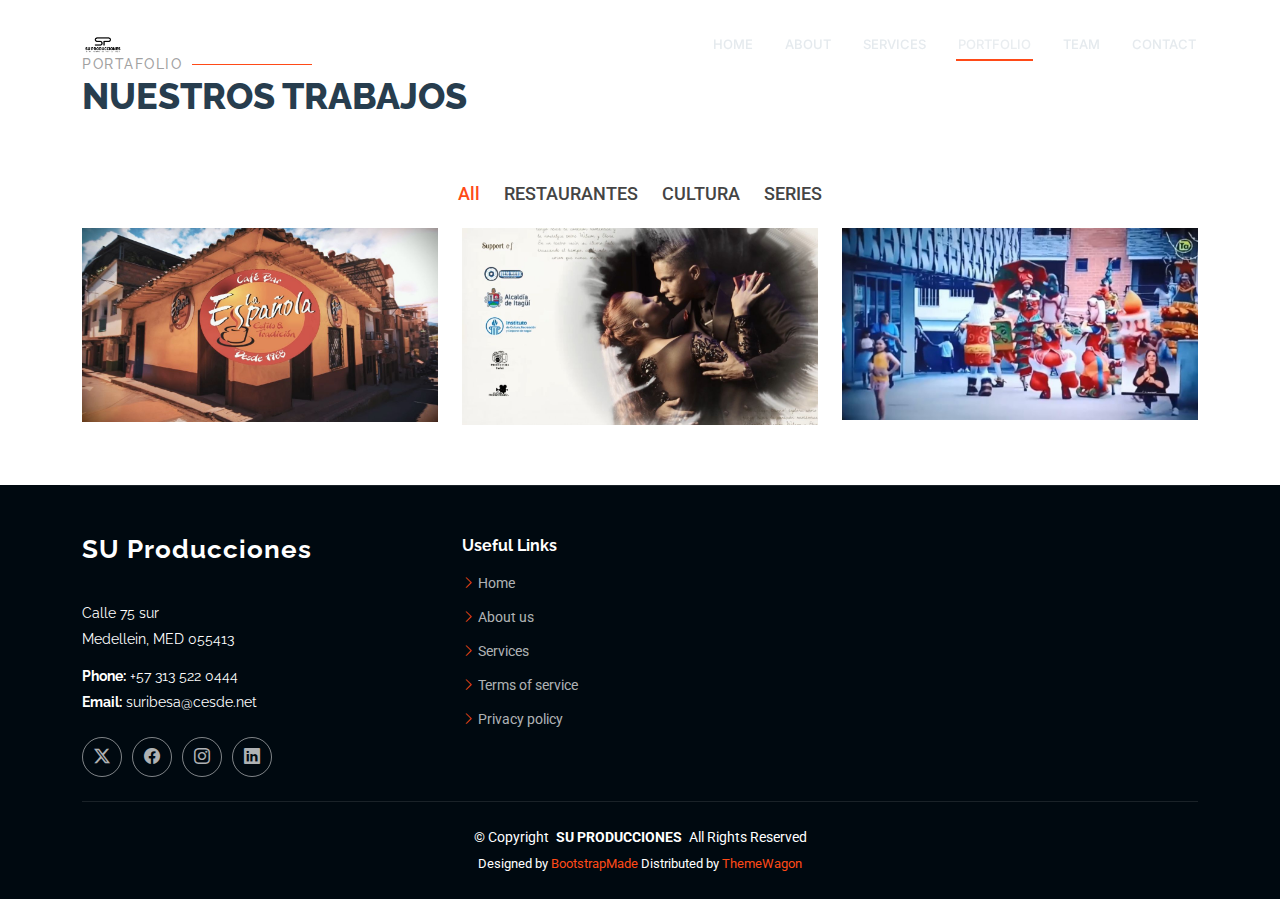
<file: service-details.html>
<!DOCTYPE html>
<html lang="en">

<head>
    <meta charset="utf-8">
    <meta content="width=device-width, initial-scale=1.0" name="viewport">
    <title>Su producciones</title>
    <meta name="description" content="">
    <meta name="keywords" content="">

    <!-- Favicons -->
    <link href="assets/img/DeWatermark.ai_1742512863421 (1).png" rel="icon">
    <link href="assets/img/apple-touch-icon.png" rel="apple-touch-icon">

    <!-- Fonts -->
    <link href="https://fonts.googleapis.com" rel="preconnect">
    <link href="https://fonts.gstatic.com" rel="preconnect" crossorigin>
    <link
        href="https://fonts.googleapis.com/css2?family=Roboto:ital,wght@0,100;0,300;0,400;0,500;0,700;0,900;1,100;1,300;1,400;1,500;1,700;1,900&family=Raleway:ital,wght@0,100;0,200;0,300;0,400;0,500;0,600;0,700;0,800;0,900;1,100;1,200;1,300;1,400;1,500;1,600;1,700;1,800;1,900&family=Inter:wght@100;200;300;400;500;600;700;800;900&display=swap"
        rel="stylesheet">

    <!-- Vendor CSS Files -->
    <link href="assets/vendor/bootstrap/css/bootstrap.min.css" rel="stylesheet">
    <link href="assets/vendor/bootstrap-icons/bootstrap-icons.css" rel="stylesheet">
    <link href="assets/vendor/aos/aos.css" rel="stylesheet">
    <link href="assets/vendor/glightbox/css/glightbox.min.css" rel="stylesheet">
    <link href="assets/vendor/swiper/swiper-bundle.min.css" rel="stylesheet">

    <!-- Main CSS File -->
    <link href="assets/css/main.css" rel="stylesheet">

    <!-- =======================================================
  * Template Name: Dewi
  * Template URL: https://bootstrapmade.com/dewi-free-multi-purpose-html-template/
  * Updated: Aug 07 2024 with Bootstrap v5.3.3
  * Author: BootstrapMade.com
  * License: https://bootstrapmade.com/license/
  ======================================================== -->
</head>

<body class="index-page">

    <header id="header" class="header d-flex align-items-center fixed-top">
        <div class="container-fluid container-xl position-relative d-flex align-items-center">

            <a href="index.html" class="logo d-flex align-items-center me-auto">
                <!-- Uncomment the line below if you also wish to use an image logo -->
                <img src="assets/img/DeWatermark.ai_1742512863421 (1).png" alt="">
                <h1 class="sitename">Su Producciones</h1>
            </a>

            <nav id="navmenu" class="navmenu">
                <ul>
                    <li><a href="#hero" class="active">Home</a></li>
                    <li><a href="#about">About</a></li>
                    <li><a href="#services">Services</a></li>
                    <li><a href="#portfolio">Portfolio</a></li>
                    <li><a href="#team">Team</a></li>
                    <li><a href="#contact">Contact</a></li>
                </ul>
                <i class="mobile-nav-toggle d-xl-none bi bi-list"></i>
            </nav>



        </div>
    </header>

    <main class="main">

        <!-- Portfolio Section -->
        <section id="portfolio" class="portfolio section">

            <!-- Section Title -->
            <div class="container section-title" data-aos="fade-up">
                <h2>Portafolio</h2>
                <p>NUESTROS TRABAJOS</p>
            </div><!-- End Section Title -->

            <div class="container">

                <div class="isotope-layout" data-default-filter="*" data-layout="masonry" data-sort="original-order">

                    <ul class="portfolio-filters isotope-filters" data-aos="fade-up" data-aos-delay="100">
                        <li data-filter="*" class="filter-active">All</li>
                        <li data-filter=".filter-app">RESTAURANTES</li>
                        <li data-filter=".filter-product">CULTURA</li>
                        <li data-filter=".filter-branding">SERIES</li>
                    </ul><!-- End Portfolio Filters -->

                    <div class="row gy-4 isotope-container" data-aos="fade-up" data-aos-delay="200">

                        <div class="col-lg-4 col-md-6 portfolio-item isotope-item filter-app">
                            <div class="portfolio-content h-100">
                                <img src="assets/img/espanola.jpeg" class="img-fluid" alt="">
                                <div class="portfolio-info">
                                    <h4>App 1</h4>
                                    <p>SPOT PUBLICITARIO LA ESPANOLA</p>
                                    <a href="assets/img/espanola.jpeg" title="App 1"
                                        data-gallery="portfolio-gallery-app" class="glightbox preview-link"><i
                                            class="bi bi-zoom-in"></i></a>
                                    <a href="portfolio-details.html" title="More Details" class="details-link"><i
                                            class="bi bi-link-45deg"></i></a>
                                </div>
                            </div>
                        </div><!-- End Portfolio Item -->

                        <div class="col-lg-4 col-md-6 portfolio-item isotope-item filter-product">
                            <div class="portfolio-content h-100">
                                <img src="assets/img/imagen 2.jpeg" class="img-fluid" alt="">
                                <div class="portfolio-info">
                                    <h4>Product 1</h4>
                                    <p>FILMINUTO EL ULTIMO TANGO</p>
                                    <a href="assets/img/imagen 2.jpeg" title="Product 1"
                                        data-gallery="portfolio-gallery-product" class="glightbox preview-link"><i
                                            class="bi bi-zoom-in"></i></a>
                                    <a href="portfolio-details.html" title="More Details" class="details-link"><i
                                            class="bi bi-link-45deg"></i></a>
                                </div>
                            </div>
                        </div><!-- End Portfolio Item -->

                        <div class="col-lg-4 col-md-6 portfolio-item isotope-item filter-branding">
                            <div class="portfolio-content h-100">
                                <img src="assets/img/imagen 3.jpeg" class="img-fluid" alt="">
                                <div class="portfolio-info">
                                    <h4>Branding 1</h4>
                                    <p>
                                        SERIE WEB DE 5 CAPITULOS</p>
                                    <a href="assets/img/imagen 3.jpeg" title="Branding 1"
                                        data-gallery="portfolio-gallery-branding" class="glightbox preview-link"><i
                                            class="bi bi-zoom-in"></i></a>
                                    <a href="portfolio-details.html" title="More Details" class="details-link"><i
                                            class="bi bi-link-45deg"></i></a>
                                </div>
                            </div>
                        </div><!-- End Portfolio Item -->



                    </div><!-- End Portfolio Container -->

                </div>

            </div>

        </section><!-- /Portfolio Section -->

    </main>

    <footer id="footer" class="footer dark-background">

        <div class="container footer-top">
            <div class="row gy-4">
                <div class="col-lg-4 col-md-6 footer-about">
                    <a href="index.html" class="logo d-flex align-items-center">
                        <span class="sitename">SU Producciones</span>
                    </a>
                    <div class="footer-contact pt-3">
                        <p>Calle 75 sur</p>
                        <p>Medellein, MED 055413</p>
                        <p class="mt-3"><strong>Phone:</strong> <span>+57 313 522 0444</span></p>
                        <p><strong>Email:</strong> <span>suribesa@cesde.net</span></p>
                    </div>
                    <div class="social-links d-flex mt-4">
                        <a href=""><i class="bi bi-twitter-x"></i></a>
                        <a href=""><i class="bi bi-facebook"></i></a>
                        <a href=""><i class="bi bi-instagram"></i></a>
                        <a href=""><i class="bi bi-linkedin"></i></a>
                    </div>
                </div>

                <div class="col-lg-2 col-md-3 footer-links">
                    <h4>Useful Links</h4>
                    <ul>
                        <li><i class="bi bi-chevron-right"></i> <a href="#">Home</a></li>
                        <li><i class="bi bi-chevron-right"></i> <a href="#">About us</a></li>
                        <li><i class="bi bi-chevron-right"></i> <a href="#">Services</a></li>
                        <li><i class="bi bi-chevron-right"></i> <a href="#">Terms of service</a></li>
                        <li><i class="bi bi-chevron-right"></i> <a href="#">Privacy policy</a></li>
                    </ul>
                </div>

            </div>

            <div class="container copyright text-center mt-4">
                <p>© <span>Copyright</span> <strong class="px-1 sitename">SU PRODUCCIONES</strong> <span>All Rights
                        Reserved</span></p>
                <div class="credits">
                    <!-- All the links in the footer should remain intact. -->
                    <!-- You can delete the links only if you've purchased the pro version. -->
                    <!-- Licensing information: https://bootstrapmade.com/license/ -->
                    <!-- Purchase the pro version with working PHP/AJAX contact form: [buy-url] -->
                    Designed by <a href="https://bootstrapmade.com/">BootstrapMade</a> Distributed by <a
                        href=“https://themewagon.com>ThemeWagon
                </div>
            </div>

    </footer>

    <!-- Scroll Top -->
    <a href="#" id="scroll-top" class="scroll-top d-flex align-items-center justify-content-center"><i
            class="bi bi-arrow-up-short"></i></a>

    <!-- Preloader -->
    <div id="preloader"></div>

    <!-- Vendor JS Files -->
    <script src="assets/vendor/bootstrap/js/bootstrap.bundle.min.js"></script>
    <script src="assets/vendor/php-email-form/validate.js"></script>
    <script src="assets/vendor/aos/aos.js"></script>
    <script src="assets/vendor/glightbox/js/glightbox.min.js"></script>
    <script src="assets/vendor/purecounter/purecounter_vanilla.js"></script>
    <script src="assets/vendor/swiper/swiper-bundle.min.js"></script>
    <script src="assets/vendor/imagesloaded/imagesloaded.pkgd.min.js"></script>
    <script src="assets/vendor/isotope-layout/isotope.pkgd.min.js"></script>

    <!-- Main JS File -->
    <script src="assets/js/main.js"></script>

</body>

</html>
</file>
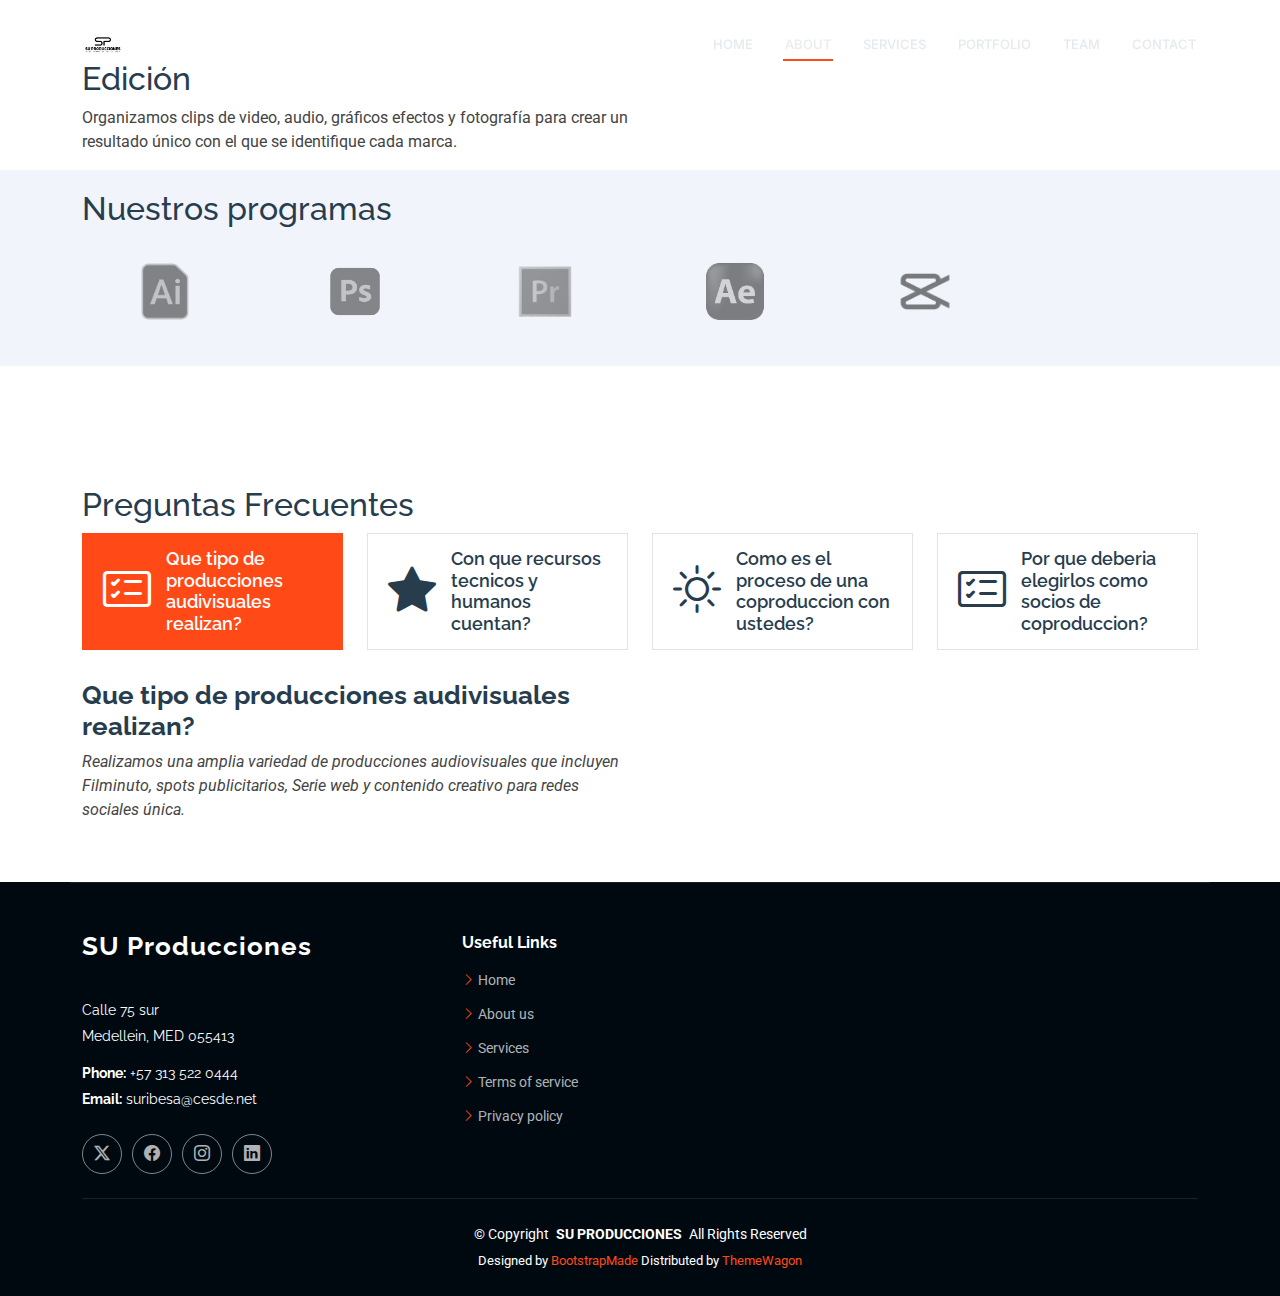
<file: service-edition.html>
<!DOCTYPE html>
<html lang="en">

<head>
    <meta charset="utf-8">
    <meta content="width=device-width, initial-scale=1.0" name="viewport">
    <title>Su producciones</title>
    <meta name="description" content="">
    <meta name="keywords" content="">

    <!-- Favicons -->
    <link href="assets/img/DeWatermark.ai_1742512863421 (1).png" rel="icon">
    <link href="assets/img/apple-touch-icon.png" rel="apple-touch-icon">

    <!-- Fonts -->
    <link href="https://fonts.googleapis.com" rel="preconnect">
    <link href="https://fonts.gstatic.com" rel="preconnect" crossorigin>
    <link
        href="https://fonts.googleapis.com/css2?family=Roboto:ital,wght@0,100;0,300;0,400;0,500;0,700;0,900;1,100;1,300;1,400;1,500;1,700;1,900&family=Raleway:ital,wght@0,100;0,200;0,300;0,400;0,500;0,600;0,700;0,800;0,900;1,100;1,200;1,300;1,400;1,500;1,600;1,700;1,800;1,900&family=Inter:wght@100;200;300;400;500;600;700;800;900&display=swap"
        rel="stylesheet">

    <!-- Vendor CSS Files -->
    <link href="assets/vendor/bootstrap/css/bootstrap.min.css" rel="stylesheet">
    <link href="assets/vendor/bootstrap-icons/bootstrap-icons.css" rel="stylesheet">
    <link href="assets/vendor/aos/aos.css" rel="stylesheet">
    <link href="assets/vendor/glightbox/css/glightbox.min.css" rel="stylesheet">
    <link href="assets/vendor/swiper/swiper-bundle.min.css" rel="stylesheet">

    <!-- Main CSS File -->
    <link href="assets/css/main.css" rel="stylesheet">

    <!-- =======================================================
  * Template Name: Dewi
  * Template URL: https://bootstrapmade.com/dewi-free-multi-purpose-html-template/
  * Updated: Aug 07 2024 with Bootstrap v5.3.3
  * Author: BootstrapMade.com
  * License: https://bootstrapmade.com/license/
  ======================================================== -->
</head>

<body class="index-page">

    <header id="header" class="header d-flex align-items-center fixed-top">
        <div class="container-fluid container-xl position-relative d-flex align-items-center">

            <a href="index.html" class="logo d-flex align-items-center me-auto">
                <!-- Uncomment the line below if you also wish to use an image logo -->
                <img src="assets/img/DeWatermark.ai_1742512863421 (1).png" alt="">
                <h1 class="sitename">Su Producciones</h1>
            </a>

            <nav id="navmenu" class="navmenu">
                <ul>
                    <li><a href="#hero" class="active">Home</a></li>
                    <li><a href="#about">About</a></li>
                    <li><a href="#services">Services</a></li>
                    <li><a href="#portfolio">Portfolio</a></li>
                    <li><a href="#team">Team</a></li>
                    <li><a href="#contact">Contact</a></li>
                </ul>
                <i class="mobile-nav-toggle d-xl-none bi bi-list"></i>
            </nav>



        </div>
    </header>

    <main class="main">
        </section><!-- /About Section -->
        <!-- About Section -->
        <section id="about" class="about section">

            <div class="container">

                <div class="row gy-4">
                    <div class="col-lg-6" data-aos="fade-up" data-aos-delay="100">
                        <h2>Edición</h2>
                        <p>Organizamos clips de video, audio, gráficos efectos y fotografía para crear un resultado
                            único con el que se identifique cada marca.</p>
                        <p>
                        </p>
                    </div>


                </div>

            </div>
            <!-- Clients Section -->
            <section id="clients" class="clients section light-background">

                <div class="container" data-aos="fade-up">
                    <h2>Nuestros programas</h2>

                    <div class="row gy-4">

                        <div class="col-xl-2 col-md-10 col-6 client-logo">
                            <img src="assets/img/programas/Adobe Express - file.png" class="img-fluid" alt="">
                        </div><!-- End Client Item -->

                        <div class="col-xl-2 col-md-10 col-6 client-logo">
                            <img src="assets/img/programas/photoshop.png" class="img-fluid" alt="">
                        </div><!-- End Client Item -->
                        <div class="col-xl-2 col-md-10 col-6 client-logo">
                            <img src="assets/img/programas/Premiere.png" class="img-fluid" alt="">
                        </div><!-- End Client Item -->
                        <div class="col-xl-2 col-md-10 col-6 client-logo">
                            <img src="assets/img/programas/after.png" class="img-fluid" alt="">
                        </div><!-- End Client Item -->
                        <div class="col-xl-2 col-md-10 col-6 client-logo">
                            <img src="assets/img/programas/capcut.png" class="img-fluid" alt="">
                        </div><!-- End Client Item -->


                    </div>

                </div>

            </section><!-- /Clients Section -->

        </section><!-- /About Section -->

        <!-- Features Section -->
        <section id="features" class="features section">

            <div class="container">
                <h2>Preguntas Frecuentes</h2>

                <ul class="nav nav-tabs row  d-flex" data-aos="fade-up" data-aos-delay="100">
                    <li class="nav-item col-3">
                        <a class="nav-link active show" data-bs-toggle="tab" data-bs-target="#features-tab-1">
                            <i class="bi bi-card-checklist"></i>
                            <h4 class="d-none d-lg-block">Que tipo de producciones audivisuales realizan?</h4>
                        </a>
                    </li>
                    <li class="nav-item col-3">
                        <a class="nav-link" data-bs-toggle="tab" data-bs-target="#features-tab-2">
                            <i class="bi bi-star-fill"></i>
                            <h4 class="d-none d-lg-block">Con que recursos tecnicos y humanos cuentan?</h4>
                        </a>
                    </li>
                    <li class="nav-item col-3">
                        <a class="nav-link" data-bs-toggle="tab" data-bs-target="#features-tab-3">
                            <i class="bi bi-brightness-high"></i>
                            <h4 class="d-none d-lg-block">Como es el proceso de una coproduccion con ustedes?</h4>
                        </a>
                    </li>
                    <li class="nav-item col-3">
                        <a class="nav-link" data-bs-toggle="tab" data-bs-target="#features-tab-4">
                            <i class="bi bi-card-checklist"></i>
                            <h4 class="d-none d-lg-block">Por que deberia elegirlos como socios de coproduccion?
                            </h4>
                        </a>
                    </li>

                </ul><!-- End Tab Nav -->

                <div class="tab-content" data-aos="fade-up" data-aos-delay="200">

                    <div class="tab-pane fade active show" id="features-tab-1">
                        <div class="row">
                            <div class="col-lg-6 order-2 order-lg-1 mt-3 mt-lg-0">
                                <h3>Que tipo de producciones audivisuales realizan?</h3>
                                <p class="fst-italic">
                                    Realizamos una amplia variedad de producciones audiovisuales que incluyen Filminuto,
                                    spots publicitarios, Serie web
                                    y contenido creativo para redes sociales única.
                                </p>

                            </div>
                        </div>
                    </div><!-- End Tab Content Item -->

                    <div class="tab-pane fade" id="features-tab-2">
                        <div class="row">
                            <div class="col-lg-6 order-2 order-lg-1 mt-3 mt-lg-0">
                                <h3>Con que recursos tecnicos y humanos cuentan?</h3>

                                <p class="fst-italic">
                                    Cuentamos con nuestras habilidades como productores audiovisual y el manejo de
                                    herramientas
                                    profesionales de grabación, edición y diseño. Trabajamos con cámara propia, equipo
                                    de
                                    iluminación básica y programas como Adobe Premiere Pro y
                                    After Effects, lo que nos permite desarrollar proyectos completos de forma autónoma
                                    y
                                    con alta calidad.
                                </p>

                            </div>

                        </div>
                    </div><!-- End Tab Content Item -->

                    <div class="tab-pane fade" id="features-tab-3">
                        <div class="row">
                            <div class="col-lg-6 order-2 order-lg-1 mt-3 mt-lg-0">
                                <h3>
                                    Como es el proceso de una coproduccion con ustedes?</h3>
                                <p>
                                    El proceso de una coproducción con nosotros inicia con una reunión para definir los
                                    objetivos, el concepto creativo y el alcance del proyecto. Luego, se establece un
                                    plan de trabajo conjunto, donde se delimitan las responsabilidades de cada parte.
                                    Durante la producción, mantengo una comunicación constante para asegurar que todo
                                    avance según lo acordado. Finalmente, en la etapa de postproducción, revisamos el
                                    material juntos para realizar ajustes y entregar un producto final que refleje
                                    fielmente la visión compartida.
                                </p>

                            </div>

                        </div>
                    </div><!-- End Tab Content Item -->

                    <div class="tab-pane fade" id="features-tab-4">
                        <div class="row">
                            <div class="col-lg-6 order-2 order-lg-1 mt-3 mt-lg-0">
                                <h3>Por que deberia elegirlos como socios de coproduccion?</h3>

                                <p class="fst-italic">
                                    Elegirnos como socios de coproducción significa contar con un equipo comprometido,
                                    creativo y flexible, que se adapta a las necesidades de cada proyecto. Nos enfocamos
                                    en una comunicación clara, una ejecución cuidada y una visión compartida que
                                    garantice resultados de calidad. Nos apasiona lo que hacemos y trabajamos para que
                                    cada producción sea una experiencia colaborativa, profesional y enriquecedora para
                                    ambas partes.
                                </p>

                            </div>

                        </div>
                    </div><!-- End Tab Content Item -->



                </div>

            </div>

        </section><!-- /Features Section -->


    </main>

    <footer id="footer" class="footer dark-background">

        <div class="container footer-top">
            <div class="row gy-4">
                <div class="col-lg-4 col-md-6 footer-about">
                    <a href="index.html" class="logo d-flex align-items-center">
                        <span class="sitename">SU Producciones</span>
                    </a>
                    <div class="footer-contact pt-3">
                        <p>Calle 75 sur</p>
                        <p>Medellein, MED 055413</p>
                        <p class="mt-3"><strong>Phone:</strong> <span>+57 313 522 0444</span></p>
                        <p><strong>Email:</strong> <span>suribesa@cesde.net</span></p>
                    </div>
                    <div class="social-links d-flex mt-4">
                        <a href=""><i class="bi bi-twitter-x"></i></a>
                        <a href=""><i class="bi bi-facebook"></i></a>
                        <a href=""><i class="bi bi-instagram"></i></a>
                        <a href=""><i class="bi bi-linkedin"></i></a>
                    </div>
                </div>

                <div class="col-lg-2 col-md-3 footer-links">
                    <h4>Useful Links</h4>
                    <ul>
                        <li><i class="bi bi-chevron-right"></i> <a href="#">Home</a></li>
                        <li><i class="bi bi-chevron-right"></i> <a href="#">About us</a></li>
                        <li><i class="bi bi-chevron-right"></i> <a href="#">Services</a></li>
                        <li><i class="bi bi-chevron-right"></i> <a href="#">Terms of service</a></li>
                        <li><i class="bi bi-chevron-right"></i> <a href="#">Privacy policy</a></li>
                    </ul>
                </div>

            </div>

            <div class="container copyright text-center mt-4">
                <p>© <span>Copyright</span> <strong class="px-1 sitename">SU PRODUCCIONES</strong> <span>All Rights
                        Reserved</span></p>
                <div class="credits">
                    <!-- All the links in the footer should remain intact. -->
                    <!-- You can delete the links only if you've purchased the pro version. -->
                    <!-- Licensing information: https://bootstrapmade.com/license/ -->
                    <!-- Purchase the pro version with working PHP/AJAX contact form: [buy-url] -->
                    Designed by <a href="https://bootstrapmade.com/">BootstrapMade</a> Distributed by <a
                        href=“https://themewagon.com>ThemeWagon
                </div>
            </div>

    </footer>

    <!-- Scroll Top -->
    <a href="#" id="scroll-top" class="scroll-top d-flex align-items-center justify-content-center"><i
            class="bi bi-arrow-up-short"></i></a>

    <!-- Preloader -->
    <div id="preloader"></div>

    <!-- Vendor JS Files -->
    <script src="assets/vendor/bootstrap/js/bootstrap.bundle.min.js"></script>
    <script src="assets/vendor/php-email-form/validate.js"></script>
    <script src="assets/vendor/aos/aos.js"></script>
    <script src="assets/vendor/glightbox/js/glightbox.min.js"></script>
    <script src="assets/vendor/purecounter/purecounter_vanilla.js"></script>
    <script src="assets/vendor/swiper/swiper-bundle.min.js"></script>
    <script src="assets/vendor/imagesloaded/imagesloaded.pkgd.min.js"></script>
    <script src="assets/vendor/isotope-layout/isotope.pkgd.min.js"></script>

    <!-- Main JS File -->
    <script src="assets/js/main.js"></script>

</body>

</html>
</file>
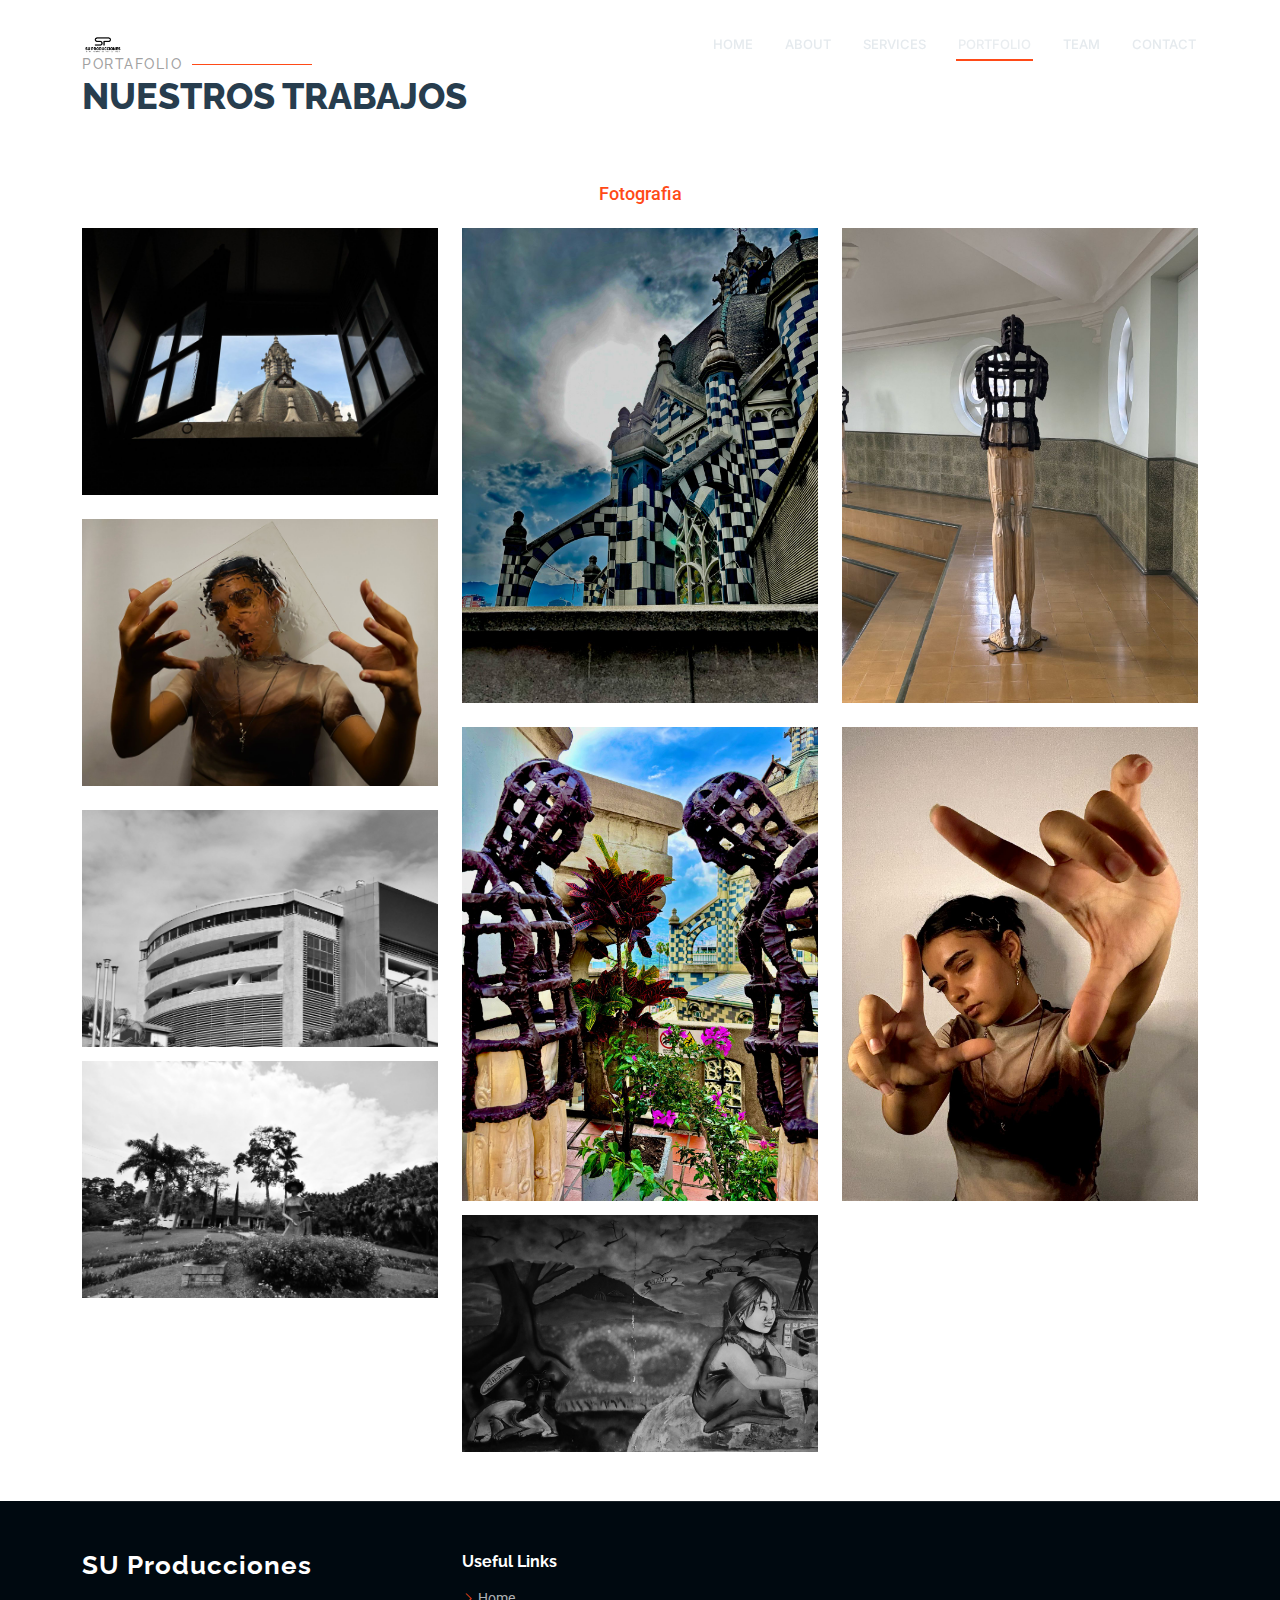
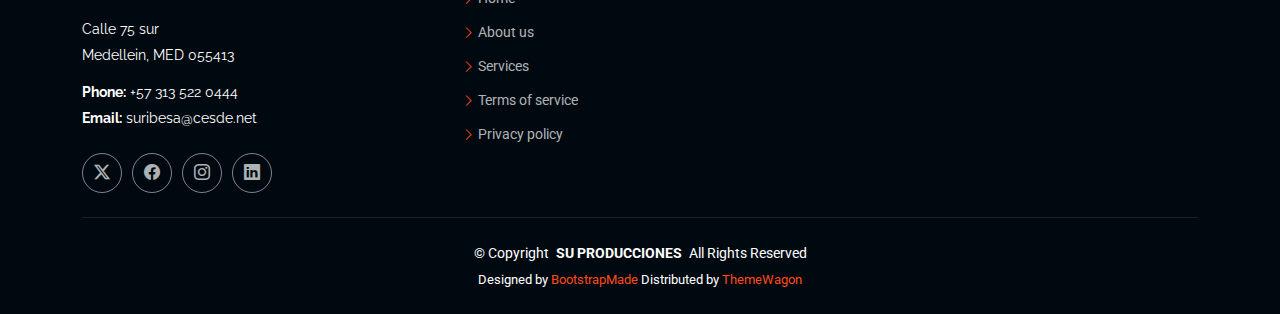
<file: service-photografic.html>
<!DOCTYPE html>
<html lang="en">

<head>
    <meta charset="utf-8">
    <meta content="width=device-width, initial-scale=1.0" name="viewport">
    <title>Su producciones</title>
    <meta name="description" content="">
    <meta name="keywords" content="">

    <!-- Favicons -->
    <link href="assets/img/DeWatermark.ai_1742512863421 (1).png" rel="icon">
    <link href="assets/img/apple-touch-icon.png" rel="apple-touch-icon">

    <!-- Fonts -->
    <link href="https://fonts.googleapis.com" rel="preconnect">
    <link href="https://fonts.gstatic.com" rel="preconnect" crossorigin>
    <link
        href="https://fonts.googleapis.com/css2?family=Roboto:ital,wght@0,100;0,300;0,400;0,500;0,700;0,900;1,100;1,300;1,400;1,500;1,700;1,900&family=Raleway:ital,wght@0,100;0,200;0,300;0,400;0,500;0,600;0,700;0,800;0,900;1,100;1,200;1,300;1,400;1,500;1,600;1,700;1,800;1,900&family=Inter:wght@100;200;300;400;500;600;700;800;900&display=swap"
        rel="stylesheet">

    <!-- Vendor CSS Files -->
    <link href="assets/vendor/bootstrap/css/bootstrap.min.css" rel="stylesheet">
    <link href="assets/vendor/bootstrap-icons/bootstrap-icons.css" rel="stylesheet">
    <link href="assets/vendor/aos/aos.css" rel="stylesheet">
    <link href="assets/vendor/glightbox/css/glightbox.min.css" rel="stylesheet">
    <link href="assets/vendor/swiper/swiper-bundle.min.css" rel="stylesheet">

    <!-- Main CSS File -->
    <link href="assets/css/main.css" rel="stylesheet">

    <!-- =======================================================
  * Template Name: Dewi
  * Template URL: https://bootstrapmade.com/dewi-free-multi-purpose-html-template/
  * Updated: Aug 07 2024 with Bootstrap v5.3.3
  * Author: BootstrapMade.com
  * License: https://bootstrapmade.com/license/
  ======================================================== -->
</head>

<body class="index-page">

    <header id="header" class="header d-flex align-items-center fixed-top">
        <div class="container-fluid container-xl position-relative d-flex align-items-center">

            <a href="index.html" class="logo d-flex align-items-center me-auto">
                <!-- Uncomment the line below if you also wish to use an image logo -->
                <img src="assets/img/DeWatermark.ai_1742512863421 (1).png" alt="">
                <h1 class="sitename">Su Producciones</h1>
            </a>

            <nav id="navmenu" class="navmenu">
                <ul>
                    <li><a href="#hero" class="active">Home</a></li>
                    <li><a href="#about">About</a></li>
                    <li><a href="#services">Services</a></li>
                    <li><a href="#portfolio">Portfolio</a></li>
                    <li><a href="#team">Team</a></li>
                    <li><a href="#contact">Contact</a></li>
                </ul>
                <i class="mobile-nav-toggle d-xl-none bi bi-list"></i>
            </nav>



        </div>
    </header>

    <main class="main">

        <!-- Portfolio Section -->
        <section id="portfolio" class="portfolio section">

            <!-- Section Title -->
            <div class="container section-title" data-aos="fade-up">
                <h2>Portafolio</h2>
                <p>NUESTROS TRABAJOS</p>
            </div><!-- End Section Title -->

            <div class="container">

                <div class="isotope-layout" data-default-filter="*" data-layout="masonry" data-sort="original-order">

                    <ul class="portfolio-filters isotope-filters" data-aos="fade-up" data-aos-delay="100">
                        <li data-filter="*" class="filter-active">Fotografia</li>
                    </ul><!-- End Portfolio Filters -->

                    <div class="row gy-4 isotope-container" data-aos="fade-up" data-aos-delay="200">

                        <div class="col-lg-4 col-md-6 portfolio-item isotope-item filter-app">
                            <div class="portfolio-content h-100">
                                <img src="assets/img/fotografia/1.jpeg" class="img-fluid" alt="">
                                <div class="portfolio-info">
                                    <h4>fotografia</h4>
                                    <p>Fotografia - El Palacio Nacional de Medellín</p>
                                    <a href="assets/img/fotografia/1.jpeg"
                                        title="Fotografia - El Palacio Nacional de Medellín"
                                        data-gallery="portfolio-gallery-app" class="glightbox preview-link"><i
                                            class="bi bi-zoom-in"></i></a>

                                </div>
                            </div>
                        </div><!-- End Portfolio Item -->

                        <div class="col-lg-4 col-md-6 portfolio-item isotope-item filter-product">
                            <div class="portfolio-content h-100">
                                <img src="assets/img/fotografia/2.jpeg" class="img-fluid" alt="">
                                <div class="portfolio-info">
                                    <h4>fotografia</h4>
                                    <p>Fotografia - El Palacio Nacional de Medellín</p>
                                    <a href="assets/img/fotografia/2.jpeg"
                                        title="Fotografia - El Palacio Nacional de Medellín"
                                        data-gallery="portfolio-gallery-product" class="glightbox preview-link"><i
                                            class="bi bi-zoom-in"></i></a>

                                </div>
                            </div>
                        </div><!-- End Portfolio Item -->

                        <div class="col-lg-4 col-md-6 portfolio-item isotope-item filter-branding">
                            <div class="portfolio-content h-100">
                                <img src="assets/img/fotografia/3.jpeg" class="img-fluid" alt="">
                                <div class="portfolio-info">
                                    <h4>fotografia</h4>
                                    <p>Fotografia - Escultura El Palacio Nacional de Medellín</p>
                                    <a href="assets/img/fotografia/3.jpeg"
                                        title="Fotografia - Escultura El Palacio Nacional de Medellín"
                                        data-gallery="portfolio-gallery-branding" class="glightbox preview-link"><i
                                            class="bi bi-zoom-in"></i></a>

                                </div>
                            </div>
                        </div><!-- End Portfolio Item -->
                        <div class="row gy-4 isotope-container" data-aos="fade-up" data-aos-delay="200">

                            <div class="col-lg-4 col-md-6 portfolio-item isotope-item filter-app">
                                <div class="portfolio-content h-100">
                                    <img src="assets/img/fotografia/4.jpeg" class="img-fluid" alt="">
                                    <div class="portfolio-info">
                                        <h4>fotografia</h4>
                                        <p>Fotografia - retrato artistico</p>
                                        <a href="assets/img/fotografia/4.jpeg" title="Fotografia - retrato artistico"
                                            data-gallery="portfolio-gallery-app" class="glightbox preview-link"><i
                                                class="bi bi-zoom-in"></i></a>

                                    </div>
                                </div>
                            </div><!-- End Portfolio Item -->


                            <div class="row gy-4 isotope-container" data-aos="fade-up" data-aos-delay="200">

                                <div class="col-lg-4 col-md-6 portfolio-item isotope-item filter-app">
                                    <div class="portfolio-content h-100">
                                        <img src="assets/img/fotografia/7.jpeg" class="img-fluid" alt="">
                                        <div class="portfolio-info">
                                            <h4>fotografia</h4>
                                            <p>Fotografia - Esculturas El Palacio Nacional de Medellín</p>
                                            <a href="assets/img/fotografia/7.jpeg"
                                                title="Fotografia - Esculturas El Palacio Nacional de Medellín"
                                                data-gallery="portfolio-gallery-app" class="glightbox preview-link"><i
                                                    class="bi bi-zoom-in"></i></a>

                                        </div>
                                    </div>
                                </div><!-- End Portfolio Item -->

                                <div class="col-lg-4 col-md-6 portfolio-item isotope-item filter-product">
                                    <div class="portfolio-content h-100">
                                        <img src="assets/img/fotografia/8.jpeg" class="img-fluid" alt="">
                                        <div class="portfolio-info">
                                            <h4>fotografia</h4>
                                            <p>Fotografia - tipo retrato</p>
                                            <a href="assets/img/fotografia/8.jpeg" title="Fotografia - tipo retrato"
                                                data-gallery="portfolio-gallery-product"
                                                class="glightbox preview-link"><i class="bi bi-zoom-in"></i></a>

                                        </div>
                                    </div>
                                </div><!-- End Portfolio Item -->

                                <div class="row gy-4 isotope-container" data-aos="fade-up" data-aos-delay="200">

                                    <div class="col-lg-4 col-md-6 portfolio-item isotope-item filter-app">
                                        <div class="portfolio-content h-100">
                                            <img src="assets/img/fotografia/10.jpeg" class="img-fluid" alt="">
                                            <div class="portfolio-info">
                                                <h4>fotografia</h4>
                                                <p>Fotografia - Edificio del siglo XXI Mayorista</p>
                                                <a href="assets/img/fotografia/10.jpeg"
                                                    title="Fotografia - Edificio del siglo XXI Mayorista"
                                                    data-gallery="portfolio-gallery-app"
                                                    class="glightbox preview-link"><i class="bi bi-zoom-in"></i></a>

                                            </div>
                                        </div>
                                    </div><!-- End Portfolio Item -->

                                    <div class="col-lg-4 col-md-6 portfolio-item isotope-item filter-product">
                                        <div class="portfolio-content h-100">
                                            <img src="assets/img/fotografia/11.jpeg" class="img-fluid" alt="">
                                            <div class="portfolio-info">
                                                <h4>fotografia</h4>
                                                <p>Fotografia - Escultura Casa Colonial Diego Echavarria Casa Museo
                                                    Ditaires</p>
                                                <a href="assets/img/fotografia/11.jpeg"
                                                    title="Fotografia - Escultura Casa Colonial Diego Echavarria Casa Museo Ditaires"
                                                    data-gallery="portfolio-gallery-product"
                                                    class="glightbox preview-link"><i class="bi bi-zoom-in"></i></a>

                                            </div>
                                        </div>
                                    </div><!-- End Portfolio Item -->

                                    <div class="col-lg-4 col-md-6 portfolio-item isotope-item filter-branding">
                                        <div class="portfolio-content h-100">
                                            <img src="assets/img/fotografia/12.jpeg" class="img-fluid" alt="">
                                            <div class="portfolio-info">
                                                <h4>fotografia</h4>
                                                <p>
                                                    Fotografia - Graffitti Casa De La Justicia Santa Maria</p>
                                                <a href="assets/img/fotografia/12.jpeg"
                                                    title="Fotografia - Graffitti Casa De La Justicia Santa Maria"
                                                    data-gallery="portfolio-gallery-branding"
                                                    class="glightbox preview-link"><i class="bi bi-zoom-in"></i></a>

                                            </div>
                                        </div>
                                    </div><!-- End Portfolio Item -->


                                </div><!-- End Portfolio Container -->

                            </div>

                        </div>

        </section><!-- /Portfolio Section -->

    </main>

    <footer id="footer" class="footer dark-background">

        <div class="container footer-top">
            <div class="row gy-4">
                <div class="col-lg-4 col-md-6 footer-about">
                    <a href="index.html" class="logo d-flex align-items-center">
                        <span class="sitename">SU Producciones</span>
                    </a>
                    <div class="footer-contact pt-3">
                        <p>Calle 75 sur</p>
                        <p>Medellein, MED 055413</p>
                        <p class="mt-3"><strong>Phone:</strong> <span>+57 313 522 0444</span></p>
                        <p><strong>Email:</strong> <span>suribesa@cesde.net</span></p>
                    </div>
                    <div class="social-links d-flex mt-4">
                        <a href=""><i class="bi bi-twitter-x"></i></a>
                        <a href=""><i class="bi bi-facebook"></i></a>
                        <a href=""><i class="bi bi-instagram"></i></a>
                        <a href=""><i class="bi bi-linkedin"></i></a>
                    </div>
                </div>

                <div class="col-lg-2 col-md-3 footer-links">
                    <h4>Useful Links</h4>
                    <ul>
                        <li><i class="bi bi-chevron-right"></i> <a href="#">Home</a></li>
                        <li><i class="bi bi-chevron-right"></i> <a href="#">About us</a></li>
                        <li><i class="bi bi-chevron-right"></i> <a href="#">Services</a></li>
                        <li><i class="bi bi-chevron-right"></i> <a href="#">Terms of service</a></li>
                        <li><i class="bi bi-chevron-right"></i> <a href="#">Privacy policy</a></li>
                    </ul>
                </div>

            </div>

            <div class="container copyright text-center mt-4">
                <p>© <span>Copyright</span> <strong class="px-1 sitename">SU PRODUCCIONES</strong> <span>All Rights
                        Reserved</span></p>
                <div class="credits">
                    <!-- All the links in the footer should remain intact. -->
                    <!-- You can delete the links only if you've purchased the pro version. -->
                    <!-- Licensing information: https://bootstrapmade.com/license/ -->
                    <!-- Purchase the pro version with working PHP/AJAX contact form: [buy-url] -->
                    Designed by <a href="https://bootstrapmade.com/">BootstrapMade</a> Distributed by <a
                        href=“https://themewagon.com>ThemeWagon
                </div>
            </div>

    </footer>

    <!-- Scroll Top -->
    <a href="#" id="scroll-top" class="scroll-top d-flex align-items-center justify-content-center"><i
            class="bi bi-arrow-up-short"></i></a>

    <!-- Preloader -->
    <div id="preloader"></div>

    <!-- Vendor JS Files -->
    <script src="assets/vendor/bootstrap/js/bootstrap.bundle.min.js"></script>
    <script src="assets/vendor/php-email-form/validate.js"></script>
    <script src="assets/vendor/aos/aos.js"></script>
    <script src="assets/vendor/glightbox/js/glightbox.min.js"></script>
    <script src="assets/vendor/purecounter/purecounter_vanilla.js"></script>
    <script src="assets/vendor/swiper/swiper-bundle.min.js"></script>
    <script src="assets/vendor/imagesloaded/imagesloaded.pkgd.min.js"></script>
    <script src="assets/vendor/isotope-layout/isotope.pkgd.min.js"></script>

    <!-- Main JS File -->
    <script src="assets/js/main.js"></script>

</body>

</html>
</file>
<file: assets/css/main.css>
/**
* Template Name: Dewi
* Template URL: https://bootstrapmade.com/dewi-free-multi-purpose-html-template/
* Updated: Aug 07 2024 with Bootstrap v5.3.3
* Author: BootstrapMade.com
* License: https://bootstrapmade.com/license/
*/

/*--------------------------------------------------------------
# Font & Color Variables
# Help: https://bootstrapmade.com/color-system/
--------------------------------------------------------------*/
/* Fonts */
:root {
  --default-font: "Roboto",  system-ui, -apple-system, "Segoe UI", Roboto, "Helvetica Neue", Arial, "Noto Sans", "Liberation Sans", sans-serif, "Apple Color Emoji", "Segoe UI Emoji", "Segoe UI Symbol", "Noto Color Emoji";
  --heading-font: "Raleway",  sans-serif;
  --nav-font: "Inter",  sans-serif;
}

/* Global Colors - The following color variables are used throughout the website. Updating them here will change the color scheme of the entire website */
:root { 
  --background-color: #ffffff; /* Background color for the entire website, including individual sections */
  --default-color: #444444; /* Default color used for the majority of the text content across the entire website */
  --heading-color: #273d4e; /* Color for headings, subheadings and title throughout the website */
  --accent-color: #ff4a17; /* Accent color that represents your brand on the website. It's used for buttons, links, and other elements that need to stand out */
  --surface-color: #ffffff; /* The surface color is used as a background of boxed elements within sections, such as cards, icon boxes, or other elements that require a visual separation from the global background. */
  --contrast-color: #ffffff; /* Contrast color for text, ensuring readability against backgrounds of accent, heading, or default colors. */
}

/* Nav Menu Colors - The following color variables are used specifically for the navigation menu. They are separate from the global colors to allow for more customization options */
:root {
  --nav-color: #e5eaee;  /* The default color of the main navmenu links */
  --nav-hover-color: #ff4a17; /* Applied to main navmenu links when they are hovered over or active */
  --nav-mobile-background-color: #ffffff; /* Used as the background color for mobile navigation menu */
  --nav-dropdown-background-color: #ffffff; /* Used as the background color for dropdown items that appear when hovering over primary navigation items */
  --nav-dropdown-color: #444444; /* Used for navigation links of the dropdown items in the navigation menu. */
  --nav-dropdown-hover-color: #ff4a17; /* Similar to --nav-hover-color, this color is applied to dropdown navigation links when they are hovered over. */
}

/* Color Presets - These classes override global colors when applied to any section or element, providing reuse of the sam color scheme. */

.light-background {
  --background-color: #f1f4fa;
  --surface-color: #ffffff;
}

.dark-background {
  --background-color: #000910;
  --default-color: #ffffff;
  --heading-color: #ffffff;
  --surface-color: #28323a;
  --contrast-color: #ffffff;
}

/* Smooth scroll */
:root {
  scroll-behavior: smooth;
}

/*--------------------------------------------------------------
# General Styling & Shared Classes
--------------------------------------------------------------*/
body {
  color: var(--default-color);
  background-color: var(--background-color);
  font-family: var(--default-font);
}

a {
  color: var(--accent-color);
  text-decoration: none;
  transition: 0.3s;
}

a:hover {
  color: color-mix(in srgb, var(--accent-color), transparent 25%);
  text-decoration: none;
}

h1,
h2,
h3,
h4,
h5,
h6 {
  color: var(--heading-color);
  font-family: var(--heading-font);
}

/* PHP Email Form Messages
------------------------------*/
.php-email-form .error-message {
  display: none;
  background: #df1529;
  color: #ffffff;
  text-align: left;
  padding: 15px;
  margin-bottom: 24px;
  font-weight: 600;
}

.php-email-form .sent-message {
  display: none;
  color: #ffffff;
  background: #059652;
  text-align: center;
  padding: 15px;
  margin-bottom: 24px;
  font-weight: 600;
}

.php-email-form .loading {
  display: none;
  background: var(--surface-color);
  text-align: center;
  padding: 15px;
  margin-bottom: 24px;
}

.php-email-form .loading:before {
  content: "";
  display: inline-block;
  border-radius: 50%;
  width: 24px;
  height: 24px;
  margin: 0 10px -6px 0;
  border: 3px solid var(--accent-color);
  border-top-color: var(--surface-color);
  animation: php-email-form-loading 1s linear infinite;
}

@keyframes php-email-form-loading {
  0% {
    transform: rotate(0deg);
  }

  100% {
    transform: rotate(360deg);
  }
}

/* Pulsating Play Button
------------------------------*/
.pulsating-play-btn {
  width: 94px;
  height: 94px;
  background: radial-gradient(var(--accent-color) 50%, color-mix(in srgb, var(--accent-color), transparent 75%) 52%);
  border-radius: 50%;
  display: block;
  position: relative;
  overflow: hidden;
}

.pulsating-play-btn:before {
  content: "";
  position: absolute;
  width: 120px;
  height: 120px;
  animation-delay: 0s;
  animation: pulsate-play-btn 2s;
  animation-direction: forwards;
  animation-iteration-count: infinite;
  animation-timing-function: steps;
  opacity: 1;
  border-radius: 50%;
  border: 5px solid color-mix(in srgb, var(--accent-color), transparent 30%);
  top: -15%;
  left: -15%;
  background: rgba(198, 16, 0, 0);
}

.pulsating-play-btn:after {
  content: "";
  position: absolute;
  left: 50%;
  top: 50%;
  transform: translateX(-40%) translateY(-50%);
  width: 0;
  height: 0;
  border-top: 10px solid transparent;
  border-bottom: 10px solid transparent;
  border-left: 15px solid #fff;
  z-index: 100;
  transition: all 400ms cubic-bezier(0.55, 0.055, 0.675, 0.19);
}

.pulsating-play-btn:hover:before {
  content: "";
  position: absolute;
  left: 50%;
  top: 50%;
  transform: translateX(-40%) translateY(-50%);
  width: 0;
  height: 0;
  border: none;
  border-top: 10px solid transparent;
  border-bottom: 10px solid transparent;
  border-left: 15px solid #fff;
  z-index: 200;
  animation: none;
  border-radius: 0;
}

.pulsating-play-btn:hover:after {
  border-left: 15px solid var(--accent-color);
  transform: scale(20);
}

@keyframes pulsate-play-btn {
  0% {
    transform: scale(0.6, 0.6);
    opacity: 1;
  }

  100% {
    transform: scale(1, 1);
    opacity: 0;
  }
}

/*--------------------------------------------------------------
# Global Header
--------------------------------------------------------------*/
.header {
  --background-color: rgba(0, 0, 0, 0);
  --default-color: #ffffff;
  --heading-color: #ffffff;
  color: var(--default-color);
  background-color: var(--background-color);
  padding: 20px 0;
  transition: all 0.5s;
  z-index: 997;
}

.header .logo {
  line-height: 1;
}

.header .logo img {
  max-height: 36px;
  margin-right: 8px;
}

.header .logo h1 {
  font-size: 30px;
  margin: 0;
  font-weight: 700;
  color: var(--heading-color);
}

.header .cta-btn,
.header .cta-btn:focus {
  color: var(--contrast-color);
  font-size: 13px;
  padding: 7px 25px;
  margin: 0 0 0 30px;
  border-radius: 4px;
  transition: 0.3s;
  text-transform: uppercase;
  border: 2px solid var(--contrast-color);
}

.header .cta-btn:hover,
.header .cta-btn:focus:hover {
  color: var(--contrast-color);
  background: var(--accent-color);
  border-color: var(--accent-color);
}

@media (max-width: 1200px) {
  .header .logo {
    order: 1;
  }

  .header .cta-btn {
    order: 2;
    margin: 0 15px 0 0;
    padding: 6px 15px;
  }

  .header .navmenu {
    order: 3;
  }
}

.scrolled .header {
  box-shadow: 0px 0 18px rgba(0, 0, 0, 0.1);
}

/* Global Header on Scroll
------------------------------*/
.scrolled .header {
  --background-color: rgba(21, 34, 43, 0.85);
}

/*--------------------------------------------------------------
# Navigation Menu
--------------------------------------------------------------*/
/* Desktop Navigation */
@media (min-width: 1200px) {
  .navmenu {
    padding: 0;
  }

  .navmenu ul {
    margin: 0;
    padding: 0;
    display: flex;
    list-style: none;
    align-items: center;
  }

  .navmenu li {
    position: relative;
  }

  .navmenu>ul>li {
    white-space: nowrap;
    padding: 15px 14px;
  }

  .navmenu>ul>li:last-child {
    padding-right: 0;
  }

  .navmenu a,
  .navmenu a:focus {
    color: var(--nav-color);
    font-size: 13px;
    padding: 0 2px;
    font-family: var(--nav-font);
    font-weight: 500;
    display: flex;
    align-items: center;
    justify-content: space-between;
    white-space: nowrap;
    transition: 0.3s;
    position: relative;
    text-transform: uppercase;
  }

  .navmenu a i,
  .navmenu a:focus i {
    font-size: 12px;
    line-height: 0;
    margin-left: 5px;
    transition: 0.3s;
  }

  .navmenu>ul>li>a:before {
    content: "";
    position: absolute;
    height: 2px;
    bottom: -6px;
    left: 0;
    background-color: var(--nav-hover-color);
    visibility: hidden;
    width: 0px;
    transition: all 0.3s ease-in-out 0s;
  }

  .navmenu a:hover:before,
  .navmenu li:hover>a:before,
  .navmenu .active:before {
    visibility: visible;
    width: 100%;
  }

  .navmenu li:hover>a,
  .navmenu .active,
  .navmenu .active:focus {
    color: color-mix(in srgb, var(--nav-color) 90%, white 15%);
  }

  .navmenu .dropdown ul {
    margin: 0;
    padding: 10px 0;
    background: var(--nav-dropdown-background-color);
    display: block;
    position: absolute;
    visibility: hidden;
    left: 14px;
    top: 130%;
    opacity: 0;
    transition: 0.3s;
    border-radius: 4px;
    z-index: 99;
    box-shadow: 0px 0px 30px rgba(0, 0, 0, 0.1);
  }

  .navmenu .dropdown ul li {
    min-width: 200px;
  }

  .navmenu .dropdown ul a {
    padding: 10px 20px;
    font-size: 15px;
    text-transform: none;
    color: var(--nav-dropdown-color);
  }

  .navmenu .dropdown ul a i {
    font-size: 12px;
  }

  .navmenu .dropdown ul a:hover,
  .navmenu .dropdown ul .active:hover,
  .navmenu .dropdown ul li:hover>a {
    color: var(--nav-dropdown-hover-color);
  }

  .navmenu .dropdown:hover>ul {
    opacity: 1;
    top: 100%;
    visibility: visible;
  }

  .navmenu .dropdown .dropdown ul {
    top: 0;
    left: -90%;
    visibility: hidden;
  }

  .navmenu .dropdown .dropdown:hover>ul {
    opacity: 1;
    top: 0;
    left: -100%;
    visibility: visible;
  }
}

/* Mobile Navigation */
@media (max-width: 1199px) {
  .mobile-nav-toggle {
    color: var(--nav-color);
    font-size: 28px;
    line-height: 0;
    margin-right: 10px;
    cursor: pointer;
    transition: color 0.3s;
  }

  .navmenu {
    padding: 0;
    z-index: 9997;
  }

  .navmenu ul {
    display: none;
    list-style: none;
    position: absolute;
    inset: 60px 20px 20px 20px;
    padding: 10px 0;
    margin: 0;
    border-radius: 6px;
    background-color: var(--nav-mobile-background-color);
    border: 1px solid color-mix(in srgb, var(--default-color), transparent 90%);
    box-shadow: none;
    overflow-y: auto;
    transition: 0.3s;
    z-index: 9998;
  }

  .navmenu a,
  .navmenu a:focus {
    color: var(--nav-dropdown-color);
    padding: 10px 20px;
    font-family: var(--nav-font);
    font-size: 17px;
    font-weight: 500;
    display: flex;
    align-items: center;
    justify-content: space-between;
    white-space: nowrap;
    transition: 0.3s;
  }

  .navmenu a i,
  .navmenu a:focus i {
    font-size: 12px;
    line-height: 0;
    margin-left: 5px;
    width: 30px;
    height: 30px;
    display: flex;
    align-items: center;
    justify-content: center;
    border-radius: 50%;
    transition: 0.3s;
    background-color: color-mix(in srgb, var(--accent-color), transparent 90%);
  }

  .navmenu a i:hover,
  .navmenu a:focus i:hover {
    background-color: var(--accent-color);
    color: var(--contrast-color);
  }

  .navmenu a:hover,
  .navmenu .active,
  .navmenu .active:focus {
    color: var(--nav-dropdown-hover-color);
  }

  .navmenu .active i,
  .navmenu .active:focus i {
    background-color: var(--accent-color);
    color: var(--contrast-color);
    transform: rotate(180deg);
  }

  .navmenu .dropdown ul {
    position: static;
    display: none;
    z-index: 99;
    padding: 10px 0;
    margin: 10px 20px;
    background-color: var(--nav-dropdown-background-color);
    transition: all 0.5s ease-in-out;
  }

  .navmenu .dropdown ul ul {
    background-color: rgba(33, 37, 41, 0.1);
  }

  .navmenu .dropdown>.dropdown-active {
    display: block;
    background-color: rgba(33, 37, 41, 0.03);
  }

  .mobile-nav-active {
    overflow: hidden;
  }

  .mobile-nav-active .mobile-nav-toggle {
    color: #fff;
    position: absolute;
    font-size: 32px;
    top: 15px;
    right: 15px;
    margin-right: 0;
    z-index: 9999;
  }

  .mobile-nav-active .navmenu {
    position: fixed;
    overflow: hidden;
    inset: 0;
    background: rgba(33, 37, 41, 0.8);
    transition: 0.3s;
  }

  .mobile-nav-active .navmenu>ul {
    display: block;
  }
}

/*--------------------------------------------------------------
# Global Footer
--------------------------------------------------------------*/
.footer {
  color: var(--default-color);
  background-color: var(--background-color);
  font-size: 14px;
  position: relative;
}

.footer .footer-top {
  padding-top: 50px;
  border-top: 1px solid color-mix(in srgb, var(--default-color), transparent 90%);
}

.footer .footer-about .logo {
  line-height: 1;
  margin-bottom: 25px;
}

.footer .footer-about .logo img {
  max-height: 40px;
  margin-right: 6px;
}

.footer .footer-about .logo span {
  font-size: 26px;
  font-weight: 700;
  letter-spacing: 1px;
  font-family: var(--heading-font);
  color: var(--heading-color);
}

.footer .footer-about p {
  font-size: 14px;
  font-family: var(--heading-font);
}

.footer .social-links a {
  display: flex;
  align-items: center;
  justify-content: center;
  width: 40px;
  height: 40px;
  border-radius: 50%;
  border: 1px solid color-mix(in srgb, var(--default-color), transparent 50%);
  font-size: 16px;
  color: color-mix(in srgb, var(--default-color), transparent 30%);
  margin-right: 10px;
  transition: 0.3s;
}

.footer .social-links a:hover {
  color: var(--accent-color);
  border-color: var(--accent-color);
}

.footer h4 {
  font-size: 16px;
  font-weight: bold;
  position: relative;
  padding-bottom: 12px;
}

.footer .footer-links {
  margin-bottom: 30px;
}

.footer .footer-links ul {
  list-style: none;
  padding: 0;
  margin: 0;
}

.footer .footer-links ul i {
  padding-right: 3px;
  font-size: 13px;
  line-height: 0;
  color: var(--accent-color);
}

.footer .footer-links ul li {
  padding: 10px 0;
  display: flex;
  align-items: center;
}

.footer .footer-links ul li:first-child {
  padding-top: 0;
}

.footer .footer-links ul a {
  color: color-mix(in srgb, var(--default-color), transparent 30%);
  display: inline-block;
  line-height: 1;
}

.footer .footer-links ul a:hover {
  color: var(--accent-color);
}

.footer .footer-contact p {
  margin-bottom: 5px;
}

.footer .footer-newsletter .newsletter-form {
  margin-top: 30px;
  margin-bottom: 15px;
  padding: 6px 8px;
  position: relative;
  border-radius: 4px;
  border: 1px solid color-mix(in srgb, var(--default-color), transparent 80%);
  display: flex;
  background-color: var(--background-color);
  transition: 0.3s;
}

.footer .footer-newsletter .newsletter-form:focus-within {
  border-color: var(--accent-color);
}

.footer .footer-newsletter .newsletter-form input[type=email] {
  border: 0;
  padding: 4px;
  width: 100%;
  background-color: var(--background-color);
  color: var(--default-color);
}

.footer .footer-newsletter .newsletter-form input[type=email]:focus-visible {
  outline: none;
}

.footer .footer-newsletter .newsletter-form input[type=submit] {
  border: 0;
  font-size: 16px;
  padding: 0 20px;
  margin: -7px -8px -7px 0;
  background: var(--accent-color);
  color: var(--contrast-color);
  transition: 0.3s;
  border-radius: 0 4px 4px 0;
}

.footer .footer-newsletter .newsletter-form input[type=submit]:hover {
  background: color-mix(in srgb, var(--accent-color), transparent 20%);
}

.footer .copyright {
  padding: 25px 0;
  border-top: 1px solid color-mix(in srgb, var(--default-color), transparent 90%);
}

.footer .copyright p {
  margin-bottom: 0;
}

.footer .credits {
  margin-top: 6px;
  font-size: 13px;
}

/*--------------------------------------------------------------
# Preloader
--------------------------------------------------------------*/
#preloader {
  position: fixed;
  inset: 0;
  z-index: 999999;
  overflow: hidden;
  background: var(--background-color);
  transition: all 0.6s ease-out;
}

#preloader:before {
  content: "";
  position: fixed;
  top: calc(50% - 30px);
  left: calc(50% - 30px);
  border: 6px solid #ffffff;
  border-color: var(--accent-color) transparent var(--accent-color) transparent;
  border-radius: 50%;
  width: 60px;
  height: 60px;
  animation: animate-preloader 1.5s linear infinite;
}

@keyframes animate-preloader {
  0% {
    transform: rotate(0deg);
  }

  100% {
    transform: rotate(360deg);
  }
}

/*--------------------------------------------------------------
# Scroll Top Button
--------------------------------------------------------------*/
.scroll-top {
  position: fixed;
  visibility: hidden;
  opacity: 0;
  right: 15px;
  bottom: 15px;
  z-index: 99999;
  background-color: var(--accent-color);
  width: 40px;
  height: 40px;
  border-radius: 4px;
  transition: all 0.4s;
}

.scroll-top i {
  font-size: 24px;
  color: var(--contrast-color);
  line-height: 0;
}

.scroll-top:hover {
  background-color: color-mix(in srgb, var(--accent-color), transparent 20%);
  color: var(--contrast-color);
}

.scroll-top.active {
  visibility: visible;
  opacity: 1;
}

/*--------------------------------------------------------------
# Disable aos animation delay on mobile devices
--------------------------------------------------------------*/
@media screen and (max-width: 768px) {
  [data-aos-delay] {
    transition-delay: 0 !important;
  }
}

/*--------------------------------------------------------------
# Global Page Titles & Breadcrumbs
--------------------------------------------------------------*/
.page-title {
  color: var(--default-color);
  background-color: var(--background-color);
  background-size: cover;
  background-position: center;
  background-repeat: no-repeat;
  padding: 160px 0 80px 0;
  text-align: center;
  position: relative;
}

.page-title:before {
  content: "";
  background: color-mix(in srgb, var(--background-color), transparent 30%);
  position: absolute;
  inset: 0;
}

.page-title h1 {
  font-size: 42px;
  font-weight: 700;
  margin-bottom: 10px;
}

.page-title .breadcrumbs ol {
  display: flex;
  flex-wrap: wrap;
  list-style: none;
  justify-content: center;
  padding: 0;
  margin: 0;
  font-size: 16px;
  font-weight: 400;
}

.page-title .breadcrumbs ol li+li {
  padding-left: 10px;
}

.page-title .breadcrumbs ol li+li::before {
  content: "/";
  display: inline-block;
  padding-right: 10px;
  color: color-mix(in srgb, var(--default-color), transparent 50%);
}

/*--------------------------------------------------------------
# Global Sections
--------------------------------------------------------------*/
section,
.section {
  color: var(--default-color);
  background-color: var(--background-color);
  padding: 60px 0;
  scroll-margin-top: 90px;
  overflow: clip;
}

@media (max-width: 1199px) {

  section,
  .section {
    scroll-margin-top: 76px;
  }
}

/*--------------------------------------------------------------
# Global Section Titles
--------------------------------------------------------------*/
.section-title {
  padding-bottom: 60px;
  position: relative;
}

.section-title h2 {
  font-size: 14px;
  font-weight: 500;
  padding: 0;
  line-height: 1px;
  margin: 0;
  letter-spacing: 1.5px;
  text-transform: uppercase;
  color: color-mix(in srgb, var(--default-color), transparent 50%);
  position: relative;
}

.section-title h2::after {
  content: "";
  width: 120px;
  height: 1px;
  display: inline-block;
  background: var(--accent-color);
  margin: 4px 10px;
}

.section-title p {
  color: var(--heading-color);
  margin: 0;
  font-size: 36px;
  font-weight: 800;
  text-transform: uppercase;
  font-family: var(--heading-font);
}

@media (max-width: 768px) {
  .section-title p {
    font-size: 24px;
  }
}

/*--------------------------------------------------------------
# Hero Section
--------------------------------------------------------------*/
.hero {
  width: 100%;
  min-height: 100vh;
  position: relative;
  padding: 80px 0;
  display: flex;
  align-items: center;
  justify-content: center;
}

.hero img {
  position: absolute;
  inset: 0;
  display: block;
  width: 100%;
  height: 100%;
  object-fit: cover;
  z-index: 1;
}

.hero:before {
  content: "";
  background: color-mix(in srgb, var(--background-color), transparent 30%);
  position: absolute;
  inset: 0;
  z-index: 2;
}

.hero .container {
  position: relative;
  z-index: 3;
}

.hero h2 {
  margin: 0;
  font-size: 48px;
  font-weight: 700;
  text-transform: uppercase;
}

.hero p {
  color: color-mix(in srgb, var(--default-color), transparent 20%);
  margin: 10px 0 0 0;
  font-size: 24px;
}

.hero .btn-get-started {
  background: var(--accent-color);
  color: var(--contrast-color);
  font-weight: 400;
  font-size: 14px;
  letter-spacing: 1px;
  display: inline-block;
  padding: 10px 30px;
  border-radius: 4px;
  transition: 0.3s;
  text-transform: uppercase;
}

.hero .btn-get-started:hover {
  background: color-mix(in srgb, var(--accent-color), transparent 20%);
}

.hero .btn-watch-video {
  font-size: 16px;
  transition: 0.5s;
  margin-left: 25px;
  font-weight: 400;
  color: var(--default-color);
}

.hero .btn-watch-video i {
  color: var(--accent-color);
  font-size: 32px;
  transition: 0.3s;
  line-height: 0;
  margin-right: 8px;
}

.hero .btn-watch-video:hover {
  color: var(--accent-color);
}

.hero .btn-watch-video:hover i {
  color: color-mix(in srgb, var(--accent-color), transparent 20%);
}

@media (max-width: 768px) {
  .hero h2 {
    font-size: 32px;
  }

  .hero p {
    font-size: 18px;
  }
}

/*--------------------------------------------------------------
# About Section
--------------------------------------------------------------*/
.about h3 {
  font-weight: 700;
  font-size: 28px;
  margin-bottom: 20px;
}

.about .fst-italic {
  color: color-mix(in srgb, var(--default-color), var(--contrast-color) 50%);
}

.about .content ul {
  list-style: none;
  padding: 0;
}

.about .content ul li {
  padding: 0 0 10px 30px;
  position: relative;
}

.about .content ul i {
  position: absolute;
  font-size: 20px;
  left: 0;
  top: -3px;
  color: var(--accent-color);
}

.about .content p:last-child {
  margin-bottom: 0;
}

.about .pulsating-play-btn {
  position: absolute;
  left: calc(50% - 47px);
  top: calc(50% - 47px);
}

/*--------------------------------------------------------------
# Stats Section
--------------------------------------------------------------*/
.stats .stats-item {
  background-color: var(--surface-color);
  box-shadow: 0px 0 30px rgba(0, 0, 0, 0.1);
  padding: 30px;
}

.stats .stats-item i {
  color: var(--accent-color);
  font-size: 42px;
  line-height: 0;
  margin-right: 20px;
}

.stats .stats-item span {
  color: var(--heading-color);
  font-size: 36px;
  display: block;
  font-weight: 600;
}

.stats .stats-item p {
  padding: 0;
  margin: 0;
  font-family: var(--heading-font);
  font-size: 16px;
}

/*--------------------------------------------------------------
# Services Section
--------------------------------------------------------------*/
.services .img {
  border-radius: 8px;
  overflow: hidden;
}

.services .img img {
  transition: 0.6s;
}

.services .details {
  background: color-mix(in srgb, var(--surface-color), transparent 5%);
  padding: 50px 30px;
  margin: -100px 30px 0 30px;
  transition: all ease-in-out 0.3s;
  position: relative;
  text-align: center;
  border-radius: 8px;
  box-shadow: 0px 0 25px rgba(0, 0, 0, 0.1);
}

.services .details .icon {
  margin: 0;
  width: 72px;
  height: 72px;
  background: var(--accent-color);
  color: var(--contrast-color);
  border: 6px solid var(--contrast-color);
  border-radius: 50px;
  display: flex;
  align-items: center;
  justify-content: center;
  margin-bottom: 20px;
  font-size: 28px;
  transition: ease-in-out 0.3s;
  position: absolute;
  top: -36px;
  left: calc(50% - 36px);
}

.services .details h3 {
  font-weight: 700;
  margin: 10px 0 15px 0;
  font-size: 22px;
  transition: ease-in-out 0.3s;
}

.services .details p {
  color: color-mix(in srgb, var(--default-color), transparent 10%);
  line-height: 24px;
  font-size: 14px;
  margin-bottom: 0;
}

.services .service-item:hover .details h3 {
  color: var(--accent-color);
}

.services .service-item:hover .details .icon {
  background: var(--surface-color);
  border: 2px solid var(--accent-color);
}

.services .service-item:hover .details .icon i {
  color: var(--accent-color);
}

.services .service-item:hover .img img {
  transform: scale(1.2);
}

/*--------------------------------------------------------------
# Clients Section
--------------------------------------------------------------*/
.clients {
  padding: 20px 0;
}

.clients .client-logo {
  display: flex;
  justify-content: center;
  align-items: center;
  overflow: hidden;
}

.clients .client-logo img {
  padding: 20px 40px;
  max-width: 90%;
  transition: 0.3s;
  opacity: 0.5;
  filter: grayscale(100);
}

.clients .client-logo img:hover {
  filter: none;
  opacity: 1;
}

@media (max-width: 640px) {
  .clients .client-logo img {
    padding: 20px;
  }
}

/*--------------------------------------------------------------
# Features Section
--------------------------------------------------------------*/
.features .nav-tabs {
  border: 0;
}

.features .nav-link {
  background-color: var(--surface-color);
  color: var(--heading-color);
  border: 1px solid color-mix(in srgb, var(--default-color), transparent 85%);
  padding: 15px 20px;
  transition: 0.3s;
  border-radius: 0;
  display: flex;
  align-items: center;
  justify-content: center;
  cursor: pointer;
  height: 100%;
}

.features .nav-link i {
  padding-right: 15px;
  font-size: 48px;
}

.features .nav-link h4 {
  font-size: 18px;
  font-weight: 600;
  margin: 0;
}

.features .nav-link:hover {
  color: var(--accent-color);
  border-color: var(--accent-color);
}

.features .nav-link.active {
  background: var(--accent-color);
  color: var(--contrast-color);
  border-color: var(--accent-color);
}

.features .nav-link.active h4 {
  color: var(--contrast-color);
}

@media (max-width: 768px) {
  .features .nav-link i {
    padding: 0;
    line-height: 1;
    font-size: 36px;
  }
}

@media (max-width: 575px) {
  .features .nav-link {
    padding: 15px;
  }

  .features .nav-link i {
    font-size: 24px;
  }
}

.features .tab-content {
  margin-top: 30px;
}

.features .tab-pane h3 {
  color: var(--heading-color);
  font-weight: 700;
  font-size: 26px;
}

.features .tab-pane ul {
  list-style: none;
  padding: 0;
}

.features .tab-pane ul li {
  padding-bottom: 10px;
}

.features .tab-pane ul i {
  font-size: 20px;
  padding-right: 4px;
  color: var(--accent-color);
}

.features .tab-pane p:last-child {
  margin-bottom: 0;
}

/*--------------------------------------------------------------
# Services 2 Section
--------------------------------------------------------------*/
.services-2 .service-item {
  background-color: var(--surface-color);
  padding: 30px;
  border: 1px solid color-mix(in srgb, var(--default-color), transparent 85%);
  transition: 0.3s;
}

.services-2 .service-item .icon {
  font-size: 36px;
  line-height: 0;
  margin-right: 30px;
  color: var(--accent-color);
}

.services-2 .service-item .title {
  font-weight: 700;
  margin-bottom: 15px;
  font-size: 20px;
}

.services-2 .service-item .title a {
  color: var(--heading-color);
}

.services-2 .service-item .description {
  line-height: 24px;
  font-size: 14px;
  margin: 0;
}

.services-2 .service-item:hover {
  border-color: var(--accent-color);
}

.services-2 .service-item:hover .title a {
  color: var(--accent-color);
}

/*--------------------------------------------------------------
# Testimonials Section
--------------------------------------------------------------*/
.testimonials {
  padding: 80px 0;
  position: relative;
}

.testimonials:before {
  content: "";
  background: color-mix(in srgb, var(--background-color), transparent 30%);
  position: absolute;
  inset: 0;
  z-index: 2;
}

.testimonials .testimonials-bg {
  position: absolute;
  inset: 0;
  display: block;
  width: 100%;
  height: 100%;
  object-fit: cover;
  z-index: 1;
}

.testimonials .container {
  position: relative;
  z-index: 3;
}

.testimonials .testimonials-carousel,
.testimonials .testimonials-slider {
  overflow: hidden;
}

.testimonials .testimonial-item {
  text-align: center;
}

.testimonials .testimonial-item .testimonial-img {
  width: 100px;
  border-radius: 50%;
  border: 6px solid color-mix(in srgb, var(--default-color), transparent 85%);
  margin: 0 auto;
}

.testimonials .testimonial-item h3 {
  font-size: 20px;
  font-weight: bold;
  margin: 10px 0 5px 0;
}

.testimonials .testimonial-item h4 {
  font-size: 14px;
  margin: 0 0 15px 0;
  color: color-mix(in srgb, var(--default-color), transparent 40%);
}

.testimonials .testimonial-item .stars {
  margin-bottom: 15px;
}

.testimonials .testimonial-item .stars i {
  color: #ffc107;
  margin: 0 1px;
}

.testimonials .testimonial-item .quote-icon-left,
.testimonials .testimonial-item .quote-icon-right {
  color: color-mix(in srgb, var(--default-color), transparent 40%);
  font-size: 26px;
  line-height: 0;
}

.testimonials .testimonial-item .quote-icon-left {
  display: inline-block;
  left: -5px;
  position: relative;
}

.testimonials .testimonial-item .quote-icon-right {
  display: inline-block;
  right: -5px;
  position: relative;
  top: 10px;
  transform: scale(-1, -1);
}

.testimonials .testimonial-item p {
  font-style: italic;
  margin: 0 auto 15px auto;
}

.testimonials .swiper-wrapper {
  height: auto;
}

.testimonials .swiper-pagination {
  margin-top: 20px;
  position: relative;
}

.testimonials .swiper-pagination .swiper-pagination-bullet {
  width: 12px;
  height: 12px;
  background-color: color-mix(in srgb, var(--default-color), transparent 50%);
  opacity: 0.5;
}

.testimonials .swiper-pagination .swiper-pagination-bullet-active {
  background-color: var(--default-color);
  opacity: 1;
}

@media (min-width: 992px) {
  .testimonials .testimonial-item p {
    width: 80%;
  }
}

/*--------------------------------------------------------------
# Portfolio Section
--------------------------------------------------------------*/
.portfolio .portfolio-filters {
  padding: 0;
  margin: 0 auto 20px auto;
  list-style: none;
  text-align: center;
}

.portfolio .portfolio-filters li {
  cursor: pointer;
  display: inline-block;
  padding: 0;
  font-size: 18px;
  font-weight: 500;
  margin: 0 10px;
  line-height: 1;
  margin-bottom: 5px;
  transition: all 0.3s ease-in-out;
}

.portfolio .portfolio-filters li:hover,
.portfolio .portfolio-filters li.filter-active {
  color: var(--accent-color);
}

.portfolio .portfolio-filters li:first-child {
  margin-left: 0;
}

.portfolio .portfolio-filters li:last-child {
  margin-right: 0;
}

@media (max-width: 575px) {
  .portfolio .portfolio-filters li {
    font-size: 14px;
    margin: 0 5px;
  }
}

.portfolio .portfolio-content {
  position: relative;
  overflow: hidden;
}

.portfolio .portfolio-content img {
  transition: 0.3s;
}

.portfolio .portfolio-content .portfolio-info {
  opacity: 0;
  position: absolute;
  inset: 0;
  z-index: 3;
  transition: all ease-in-out 0.3s;
  background: rgba(0, 0, 0, 0.6);
  padding: 15px;
}

.portfolio .portfolio-content .portfolio-info h4 {
  font-size: 14px;
  padding: 5px 10px;
  font-weight: 400;
  color: #ffffff;
  display: inline-block;
  background-color: var(--accent-color);
}

.portfolio .portfolio-content .portfolio-info p {
  position: absolute;
  bottom: 10px;
  text-align: center;
  display: inline-block;
  left: 0;
  right: 0;
  font-size: 16px;
  font-weight: 600;
  color: rgba(255, 255, 255, 0.8);
}

.portfolio .portfolio-content .portfolio-info .preview-link,
.portfolio .portfolio-content .portfolio-info .details-link {
  position: absolute;
  left: calc(50% - 40px);
  font-size: 26px;
  top: calc(50% - 14px);
  color: #fff;
  transition: 0.3s;
  line-height: 1.2;
}

.portfolio .portfolio-content .portfolio-info .preview-link:hover,
.portfolio .portfolio-content .portfolio-info .details-link:hover {
  color: var(--accent-color);
}

.portfolio .portfolio-content .portfolio-info .details-link {
  left: 50%;
  font-size: 34px;
  line-height: 0;
}

.portfolio .portfolio-content:hover .portfolio-info {
  opacity: 1;
}

.portfolio .portfolio-content:hover img {
  transform: scale(1.1);
}

/*--------------------------------------------------------------
# Team Section
--------------------------------------------------------------*/
.team .member {
  position: relative;
}

.team .member .pic {
  overflow: hidden;
  margin-bottom: 50px;
}

.team .member .member-info {
  background-color: var(--surface-color);
  color: color-mix(in srgb, var(--default-color), transparent 20%);
  box-shadow: 0px 2px 15px rgba(0, 0, 0, 0.1);
  position: absolute;
  bottom: -50px;
  left: 20px;
  right: 20px;
  padding: 20px 15px;
  overflow: hidden;
  transition: 0.5s;
}

.team .member h4 {
  font-weight: 700;
  margin-bottom: 10px;
  font-size: 16px;
  position: relative;
  padding-bottom: 10px;
}

.team .member h4::after {
  content: "";
  position: absolute;
  display: block;
  width: 50px;
  height: 1px;
  background: color-mix(in srgb, var(--default-color), transparent 60%);
  bottom: 0;
  left: 0;
}

.team .member span {
  font-style: italic;
  display: block;
  font-size: 13px;
}

.team .member .social {
  position: absolute;
  right: 15px;
  bottom: 15px;
}

.team .member .social a {
  transition: color 0.3s;
  color: color-mix(in srgb, var(--default-color), transparent 70%);
}

.team .member .social a:hover {
  color: var(--accent-color);
}

.team .member .social i {
  font-size: 16px;
  margin: 0 2px;
}

/*--------------------------------------------------------------
# Contact Section
--------------------------------------------------------------*/
.contact .info-item {
  background-color: var(--surface-color);
  box-shadow: 0px 0px 20px rgba(0, 0, 0, 0.1);
  padding: 24px 0 30px 0;
}

.contact .info-item i {
  font-size: 20px;
  color: var(--accent-color);
  width: 56px;
  height: 56px;
  font-size: 24px;
  display: flex;
  justify-content: center;
  align-items: center;
  border-radius: 4px;
  transition: all 0.3s ease-in-out;
  border-radius: 50%;
  border: 2px dotted color-mix(in srgb, var(--accent-color), transparent 40%);
}

.contact .info-item h3 {
  font-size: 20px;
  color: color-mix(in srgb, var(--default-color), transparent 20%);
  font-size: 18px;
  font-weight: 700;
  margin: 10px 0;
}

.contact .info-item p {
  padding: 0;
  margin-bottom: 0;
  font-size: 14px;
}

.contact .php-email-form {
  background-color: var(--surface-color);
  box-shadow: 0px 0px 20px rgba(0, 0, 0, 0.1);
  height: 100%;
  padding: 30px;
}

@media (max-width: 575px) {
  .contact .php-email-form {
    padding: 20px;
  }
}

.contact .php-email-form input[type=text],
.contact .php-email-form input[type=email],
.contact .php-email-form textarea {
  font-size: 14px;
  padding: 10px 15px;
  box-shadow: none;
  border-radius: 0;
  color: var(--default-color);
  background-color: var(--surface-color);
  border-color: color-mix(in srgb, var(--default-color), transparent 80%);
}

.contact .php-email-form input[type=text]:focus,
.contact .php-email-form input[type=email]:focus,
.contact .php-email-form textarea:focus {
  border-color: var(--accent-color);
}

.contact .php-email-form input[type=text]::placeholder,
.contact .php-email-form input[type=email]::placeholder,
.contact .php-email-form textarea::placeholder {
  color: color-mix(in srgb, var(--default-color), transparent 70%);
}

.contact .php-email-form button[type=submit] {
  color: var(--contrast-color);
  background: var(--accent-color);
  border: 0;
  padding: 10px 30px;
  transition: 0.4s;
  border-radius: 50px;
}

.contact .php-email-form button[type=submit]:hover {
  background: color-mix(in srgb, var(--accent-color), transparent 20%);
}

/*--------------------------------------------------------------
# Portfolio Details Section
--------------------------------------------------------------*/
.portfolio-details .portfolio-details-slider img {
  width: 100%;
}

.portfolio-details .portfolio-details-slider .swiper-pagination {
  margin-top: 20px;
  position: relative;
}

.portfolio-details .portfolio-details-slider .swiper-pagination .swiper-pagination-bullet {
  width: 12px;
  height: 12px;
  background-color: color-mix(in srgb, var(--default-color), transparent 85%);
  opacity: 1;
}

.portfolio-details .portfolio-details-slider .swiper-pagination .swiper-pagination-bullet-active {
  background-color: var(--accent-color);
}

.portfolio-details .portfolio-info {
  background-color: var(--surface-color);
  padding: 30px;
  box-shadow: 0px 0 30px rgba(0, 0, 0, 0.1);
}

.portfolio-details .portfolio-info h3 {
  font-size: 22px;
  font-weight: 700;
  margin-bottom: 20px;
  padding-bottom: 20px;
  border-bottom: 1px solid color-mix(in srgb, var(--default-color), transparent 85%);
}

.portfolio-details .portfolio-info ul {
  list-style: none;
  padding: 0;
  font-size: 15px;
}

.portfolio-details .portfolio-info ul li+li {
  margin-top: 10px;
}

.portfolio-details .portfolio-description {
  padding-top: 30px;
}

.portfolio-details .portfolio-description h2 {
  font-size: 26px;
  font-weight: 700;
  margin-bottom: 20px;
}

.portfolio-details .portfolio-description p {
  padding: 0;
  color: color-mix(in srgb, var(--default-color), transparent 30%);
}

/*--------------------------------------------------------------
# Service Details Section
--------------------------------------------------------------*/
.service-details .services-list {
  background-color: var(--surface-color);
  padding: 10px 30px;
  border: 1px solid color-mix(in srgb, var(--default-color), transparent 90%);
  margin-bottom: 20px;
}

.service-details .services-list a {
  display: block;
  line-height: 1;
  padding: 8px 0 8px 15px;
  border-left: 3px solid color-mix(in srgb, var(--default-color), transparent 70%);
  margin: 20px 0;
  color: color-mix(in srgb, var(--default-color), transparent 20%);
  transition: 0.3s;
}

.service-details .services-list a.active {
  color: var(--heading-color);
  font-weight: 700;
  border-color: var(--accent-color);
}

.service-details .services-list a:hover {
  border-color: var(--accent-color);
}

.service-details .services-img {
  margin-bottom: 20px;
}

.service-details h3 {
  font-size: 26px;
  font-weight: 700;
}

.service-details h4 {
  font-size: 20px;
  font-weight: 700;
}

.service-details p {
  font-size: 15px;
}

.service-details ul {
  list-style: none;
  padding: 0;
  font-size: 15px;
}

.service-details ul li {
  padding: 5px 0;
  display: flex;
  align-items: center;
}

.service-details ul i {
  font-size: 20px;
  margin-right: 8px;
  color: var(--accent-color);
}

/*--------------------------------------------------------------
# Starter Section Section
--------------------------------------------------------------*/
.starter-section {

}
</file>
